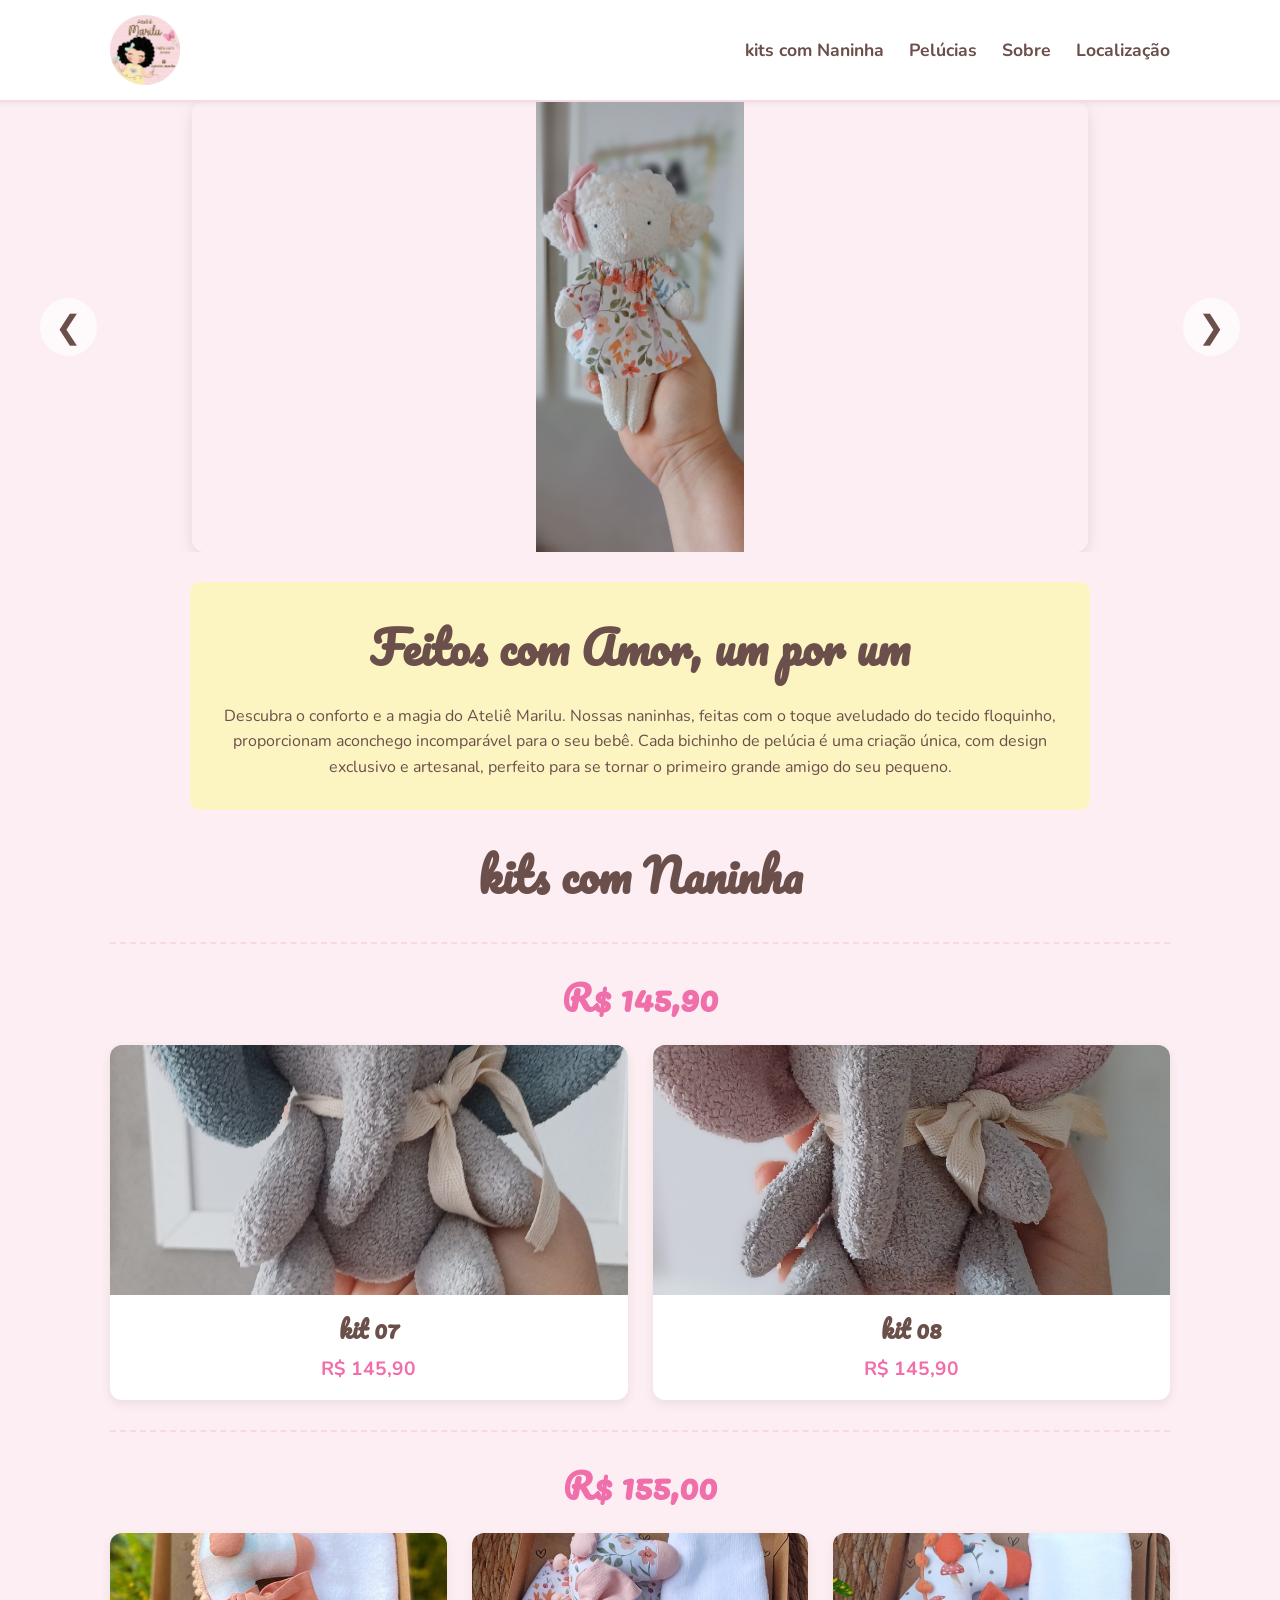
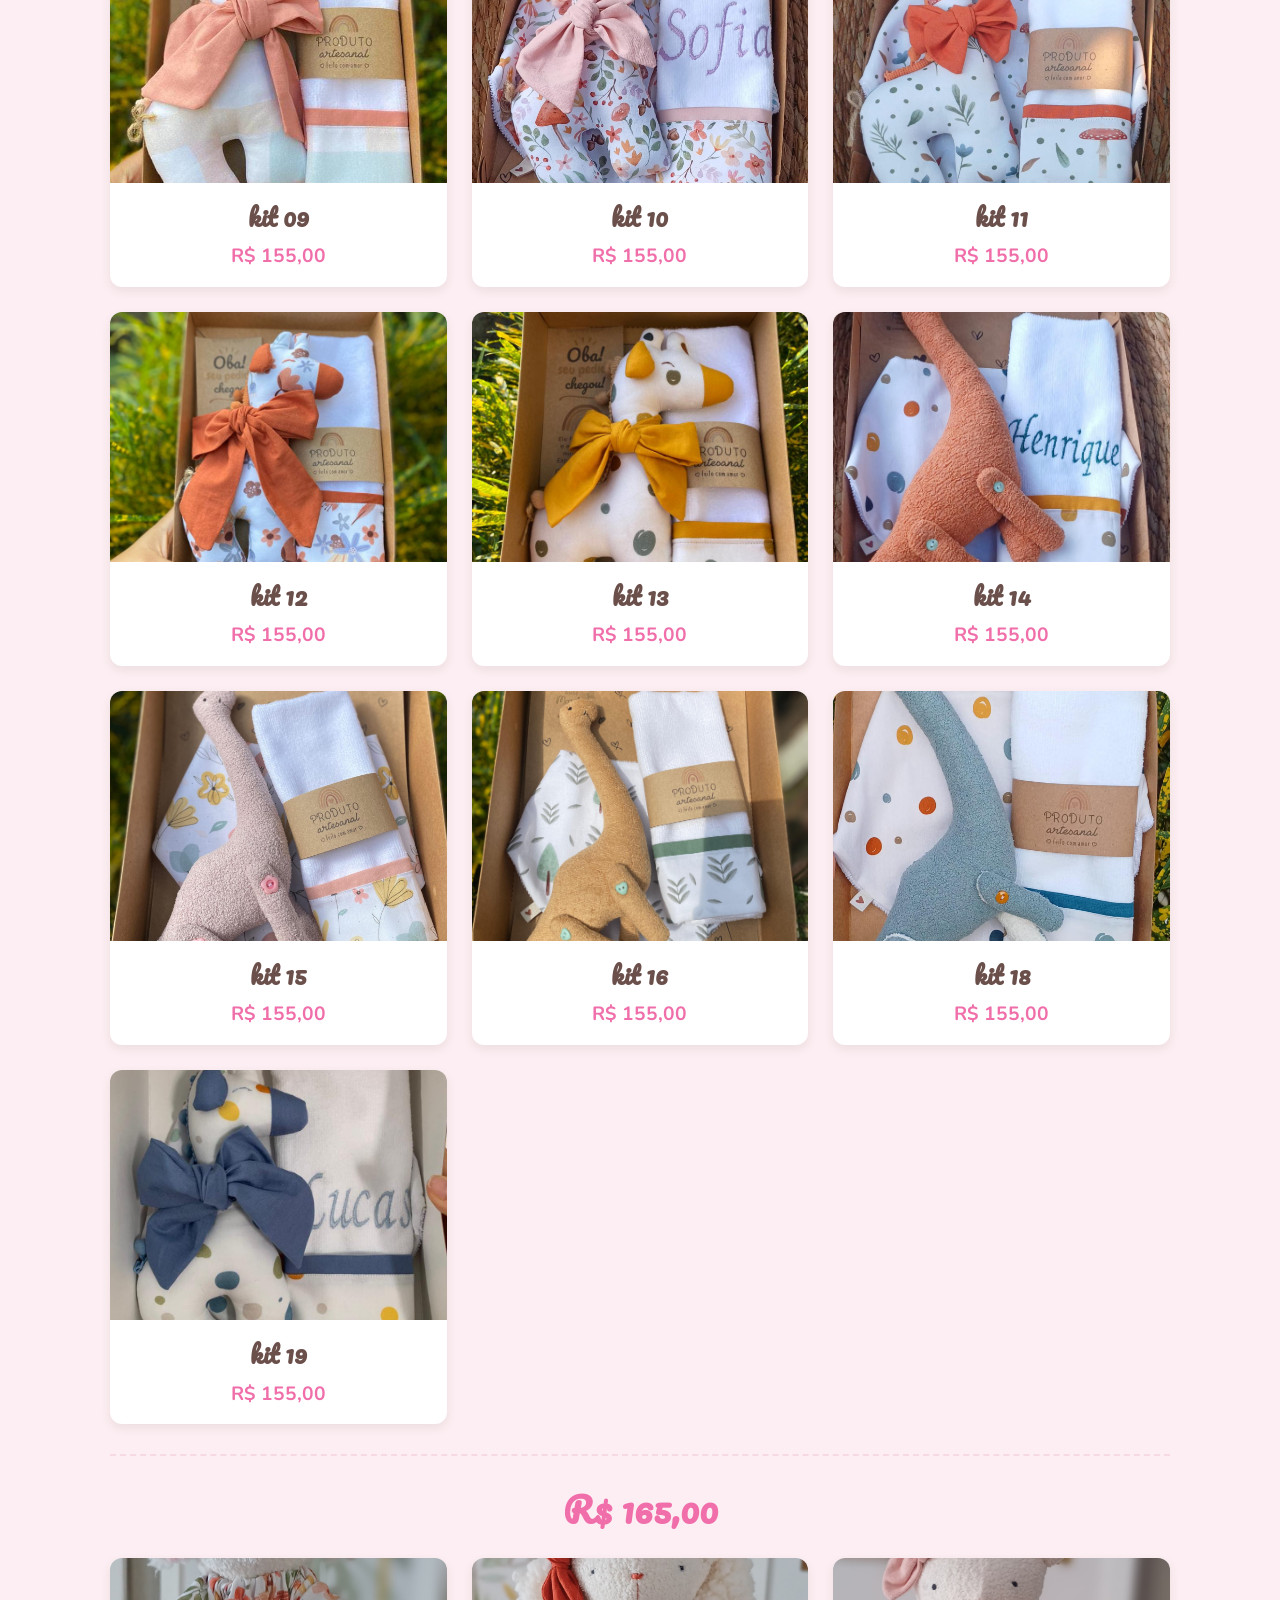
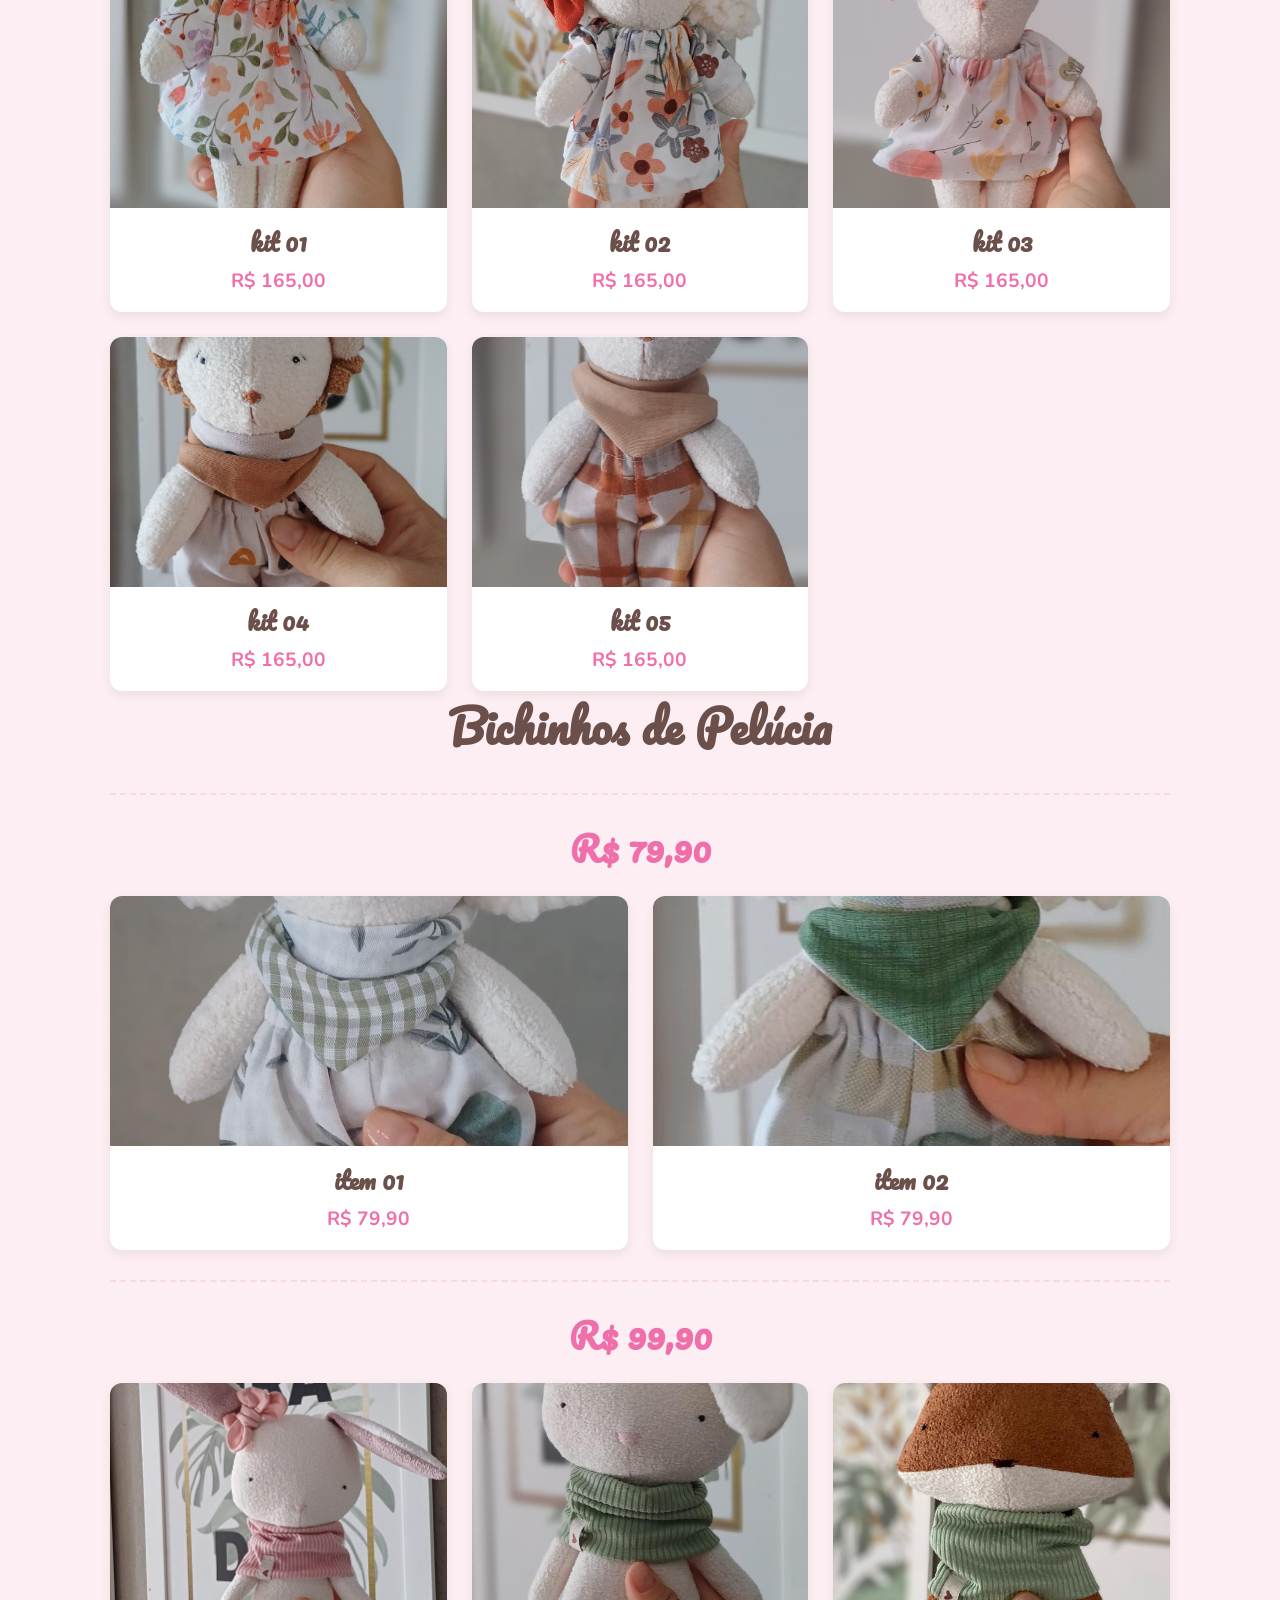
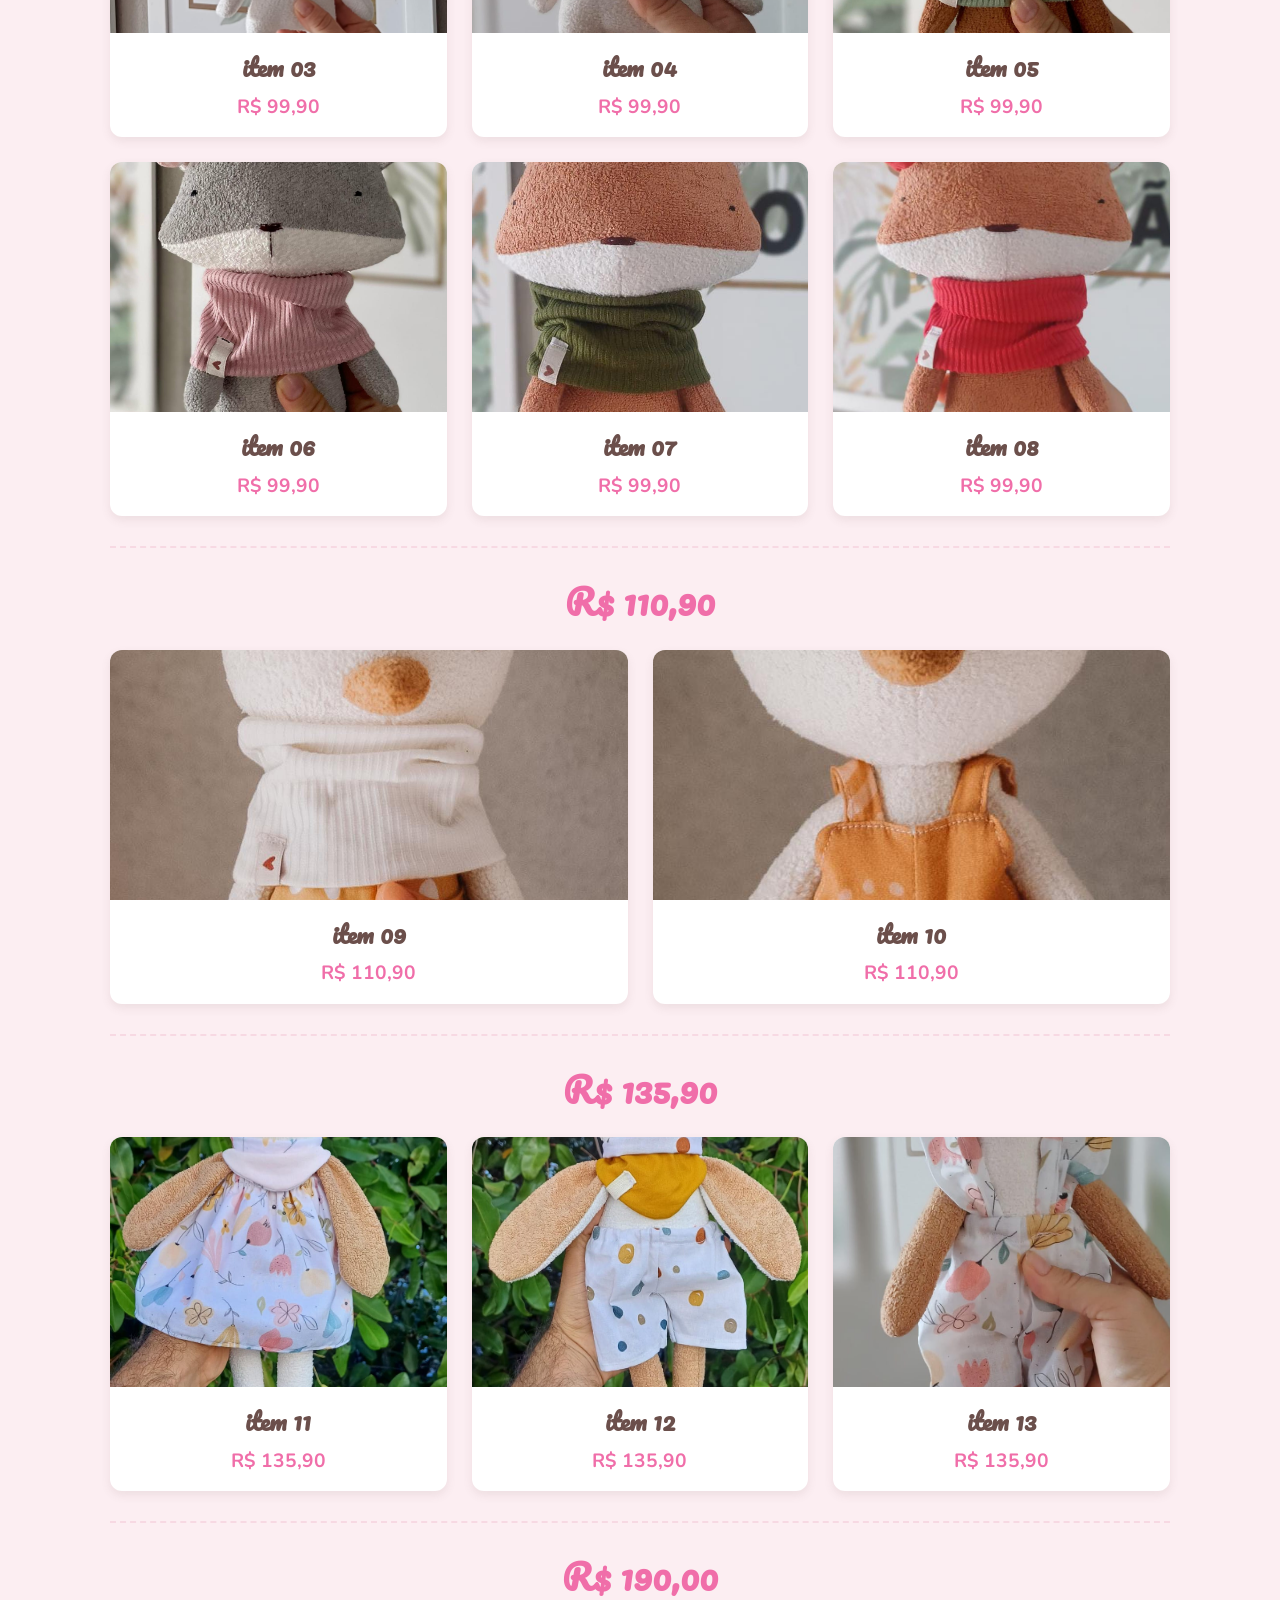
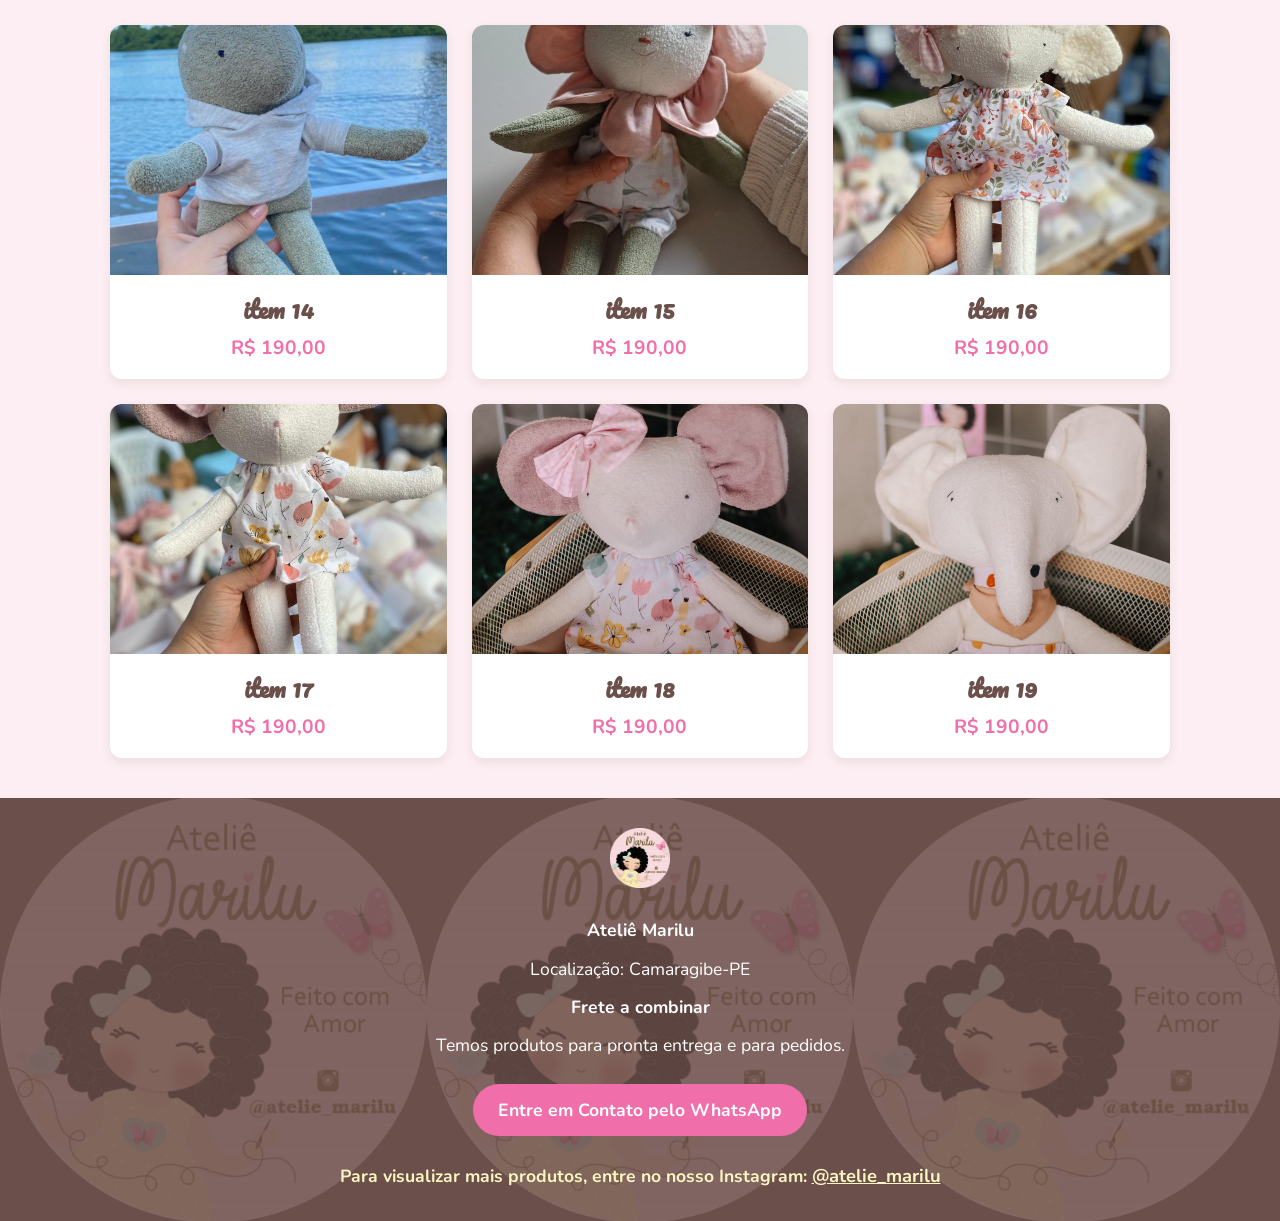
<file: index.html>
<!DOCTYPE html>
<html lang="pt-br">
<head>
    <meta charset="UTF-8">
    <meta name="viewport" content="width=device-width, initial-scale=1.0">
    <title>Ateliê Marilu - kits e Pelúcias para Bebês</title>
    <link rel="icon" type="image/png" href="images/favicon.png"> 
    <link rel="shortcut icon" type="image/x-icon" href="images/favicon.ico">
    
    <meta name="description" content="Descubra o conforto e a magia do Ateliê Marilu. Nossas naninhas, feitas com o toque aveludado do tecido floquinho, proporcionam aconchego incomparável para o seu bebê. Cada bichinho de pelúcia é uma criação única, com design exclusivo e artesanal. Feitos com amor em Camaragibe-PE.">
   
    <link rel="preconnect" href="https://fonts.googleapis.com">
    <link rel="preconnect" href="https://fonts.gstatic.com" crossorigin>
    <link href="https://fonts.googleapis.com/css2?family=Pacifico&family=Nunito:wght@400;700&display=swap" rel="stylesheet">
    
    <link rel="stylesheet" href="style.css">
</head>
<body>

    <header>
        <div class="container">
            <img src="images/logoCircular.png" alt="Logo Ateliê Marilu" class="logo">
            <nav>
                <ul>
                    <li><a href="#kits">kits com Naninha</a></li>
                    <li><a href="#items">Pelúcias</a></li>
                    <li><a href="sobre.html">Sobre</a></li>
                    <li><a href="#contato">Localização</a></li>
                </ul>
            </nav>
        </div>
    </header>

    <main>
        <section class="carousel">
            <button class="carousel-control prev">&#10094;</button>
            <button class="carousel-control next">&#10095;</button>

            <div class="carousel-slide">
                <img src="images/kit01-01.jpeg" alt="Kit Bebê com Naninha 1">
            </div>
            <div class="carousel-slide">
                <img src="images/item19.jpeg" alt="Bichinho de Pelúcia 1">
            </div>
            <div class="carousel-slide">
                <img src="images/kit07-01.jpeg" alt="Kit Bebê com Naninha 2">
            </div>
            <div class="carousel-slide">
                <img src="images/item03.jpeg" alt="Bichinho de Pelúcia 2">
            </div>
            <div class="carousel-slide">
                <img src="images/kit11.jpeg" alt="Kit Bebê com Naninha 3">
            </div>
            <div class="carousel-slide">
                <img src="images/item14.jpeg" alt="Bichinho de Pelúcia 3">
            </div>
            <div class="carousel-slide">
                <img src="images/kit05-01.jpeg" alt="Kit Bebê com Naninha 4">
            </div>
        </section>

        <section class="descricao container">
            <h2>Feitos com Amor, um por um</h2>
            <p>Descubra o conforto e a magia do Ateliê Marilu. Nossas naninhas, feitas com o toque aveludado do tecido floquinho, proporcionam aconchego incomparável para o seu bebê. Cada bichinho de pelúcia é uma criação única, com design exclusivo e artesanal, perfeito para se tornar o primeiro grande amigo do seu pequeno.</p>
        </section>

        <section id="kits" class="container">
            <h2>kits com Naninha</h2>

            <div class="price-group">
                <h3>R$ 145,90</h3>
                <div class="product-grid">
                    <div class="product-card" 
                         data-name="kit 07" 
                         data-price="145,90"
                         data-images='["images/kit07-01.jpeg", "images/kit07-02.jpeg", "images/kit07-03.jpeg"]'>
                        <img src="images/kit07-01.jpeg" alt="kit 07">
                        <h4>kit 07</h4>
                        <p>R$ 145,90</p>
                    </div>
                    <div class="product-card"
                         data-name="kit 08" 
                         data-price="145,90"
                         data-images='["images/kit08-01.jpeg", "images/kit08-02.jpeg", "images/kit08-03.jpeg"]'>
                        <img src="images/kit08-01.jpeg" alt="kit 08">
                        <h4>kit 08</h4>
                        <p>R$ 145,90</p>
                    </div>
                </div>
            </div>

            <div class="price-group">
                <h3>R$ 155,00</h3>
                <div class="product-grid">
                    <div class="product-card" data-name="kit 09" data-price="155,00" data-images='["images/kit09-01.jpeg"]'><img src="images/kit09-01.jpeg" alt="kit 09"><h4>kit 09</h4><p>R$ 155,00</p></div>
                    <div class="product-card" data-name="kit 10" data-price="155,00" data-images='["images/kit10.jpeg"]'><img src="images/kit10.jpeg" alt="kit 10"><h4>kit 10</h4><p>R$ 155,00</p></div>
                    <div class="product-card" data-name="kit 11" data-price="155,00" data-images='["images/kit11.jpeg", "images/kit11-02.jpeg"]'><img src="images/kit11.jpeg" alt="kit 11"><h4>kit 11</h4><p>R$ 155,00</p></div>
                    <div class="product-card" data-name="kit 12" data-price="155,00" data-images='["images/kit12.jpeg"]'><img src="images/kit12.jpeg" alt="kit 12"><h4>kit 12</h4><p>R$ 155,00</p></div>
                    <div class="product-card" data-name="kit 13" data-price="155,00" data-images='["images/kit13.jpeg"]'><img src="images/kit13.jpeg" alt="kit 13"><h4>kit 13</h4><p>R$ 155,00</p></div>
                    <div class="product-card" data-name="kit 14" data-price="155,00" data-images='["images/kit14.jpeg"]'><img src="images/kit14.jpeg" alt="kit 14"><h4>kit 14</h4><p>R$ 155,00</p></div>
                    <div class="product-card" data-name="kit 15" data-price="155,00" data-images='["images/kit15.jpeg"]'><img src="images/kit15.jpeg" alt="kit 15"><h4>kit 15</h4><p>R$ 155,00</p></div>
                    <div class="product-card" data-name="kit 16" data-price="155,00" data-images='["images/kit16.jpeg"]'><img src="images/kit16.jpeg" alt="kit 16"><h4>kit 16</h4><p>R$ 155,00</p></div>
                    <div class="product-card" data-name="kit 18" data-price="155,00" data-images='["images/kit18.jpeg"]'><img src="images/kit18.jpeg" alt="kit 18"><h4>kit 18</h4><p>R$ 155,00</p></div>
                    <div class="product-card" data-name="kit 19" data-price="155,00" data-images='["images/kit19.jpeg"]'><img src="images/kit19.jpeg" alt="kit 19"><h4>kit 19</h4><p>R$ 155,00</p></div>
                </div>
            </div>

            <div class="price-group">
                <h3>R$ 165,00</h3>
                <div class="product-grid">
                    <div class="product-card" data-name="kit 01" data-price="165,00" data-images='["images/kit01-01.jpeg", "images/kit01-02.jpeg", "images/kit01-03.jpeg"]'><img src="images/kit01-01.jpeg" alt="kit 01"><h4>kit 01</h4><p>R$ 165,00</p></div>
                    <div class="product-card" data-name="kit 02" data-price="165,00" data-images='["images/kit02-01.jpeg", "images/kit02-02.jpeg"]'><img src="images/kit02-01.jpeg" alt="kit 02"><h4>kit 02</h4><p>R$ 165,00</p></div>
                    <div class="product-card" data-name="kit 03" data-price="165,00" data-images='["images/kit03-01.jpeg", "images/kit03-02.jpeg"]'><img src="images/kit03-01.jpeg" alt="kit 03"><h4>kit 03</h4><p>R$ 165,00</p></div>
                    <div class="product-card" data-name="kit 04" data-price="165,00" data-images='["images/kit04-01.jpeg", "images/kit04-02.jpeg"]'><img src="images/kit04-01.jpeg" alt="kit 04"><h4>kit 04</h4><p>R$ 165,00</p></div>
                    <div class="product-card" data-name="kit 05" data-price="165,00" data-images='["images/kit05-01.jpeg", "images/kit05-02.jpeg"]'><img src="images/kit05-01.jpeg" alt="kit 05"><h4>kit 05</h4><p>R$ 165,00</p></div>
                </div>
            </div>
        </section>

        <section id="items" class="container">
            <h2>Bichinhos de Pelúcia</h2>

            <div class="price-group">
                <h3>R$ 79,90</h3>
                <div class="product-grid">
                    <div class="product-card" data-name="item 01" data-price="79,90" data-images='["images/item01.jpeg"]'><img src="images/item01.jpeg" alt="item 01"><h4>item 01</h4><p>R$ 79,90</p></div>
                    <div class="product-card" data-name="item 02" data-price="79,90" data-images='["images/item02.jpeg"]'><img src="images/item02.jpeg" alt="item 02"><h4>item 02</h4><p>R$ 79,90</p></div>
                </div>
            </div>
            
            <div class="price-group">
                <h3>R$ 99,90</h3>
                <div class="product-grid">
                    <div class="product-card" data-name="item 03" data-price="99,90" data-images='["images/item03.jpeg"]'><img src="images/item03.jpeg" alt="item 03"><h4>item 03</h4><p>R$ 99,90</p></div>
                    <div class="product-card" data-name="item 04" data-price="99,90" data-images='["images/item04.jpeg"]'><img src="images/item04.jpeg" alt="item 04"><h4>item 04</h4><p>R$ 99,90</p></div>
                    <div class="product-card" data-name="item 05" data-price="99,90" data-images='["images/item05.jpeg"]'><img src="images/item05.jpeg" alt="item 05"><h4>item 05</h4><p>R$ 99,90</p></div>
                    <div class="product-card" data-name="item 06" data-price="99,90" data-images='["images/item06.jpeg"]'><img src="images/item06.jpeg" alt="item 06"><h4>item 06</h4><p>R$ 99,90</p></div>
                    <div class="product-card" data-name="item 07" data-price="99,90" data-images='["images/item07.jpeg"]'><img src="images/item07.jpeg" alt="item 07"><h4>item 07</h4><p>R$ 99,90</p></div>
                    <div class="product-card" data-name="item 08" data-price="99,90" data-images='["images/item08.jpeg"]'><img src="images/item08.jpeg" alt="item 08"><h4>item 08</h4><p>R$ 99,90</p></div>
                </div>
            </div>

            <div class="price-group">
                <h3>R$ 110,90</h3>
                <div class="product-grid">
                    <div class="product-card" data-name="item 09" data-price="110,90" data-images='["images/item09.jpeg"]'><img src="images/item09.jpeg" alt="item 09"><h4>item 09</h4><p>R$ 110,90</p></div>
                    <div class="product-card" data-name="item 10" data-price="110,90" data-images='["images/item10.jpeg"]'><img src="images/item10.jpeg" alt="item 10"><h4>item 10</h4><p>R$ 110,90</p></div>
                </div>
            </div>

            <div class="price-group">
                <h3>R$ 135,90</h3>
                <div class="product-grid">
                    <div class="product-card" data-name="item 11" data-price="135,90" data-images='["images/item11.jpeg"]'><img src="images/item11.jpeg" alt="item 11"><h4>item 11</h4><p>R$ 135,90</p></div>
                    <div class="product-card" data-name="item 12" data-price="135,90" data-images='["images/item12.jpeg"]'><img src="images/item12.jpeg" alt="item 12"><h4>item 12</h4><p>R$ 135,90</p></div>
                    <div class="product-card" data-name="item 13" data-price="135,90" data-images='["images/item13.jpeg"]'><img src="images/item13.jpeg" alt="item 13"><h4>item 13</h4><p>R$ 135,90</p></div>
                </div>
            </div>
            
            <div class="price-group">
                <h3>R$ 190,00</h3>
                <div class="product-grid">
                    <div class="product-card" data-name="item 14" data-price="190,00" data-images='["images/item14.jpeg"]'><img src="images/item14.jpeg" alt="item 14"><h4>item 14</h4><p>R$ 190,00</p></div>
                    <div class="product-card" data-name="item 15" data-price="190,00" data-images='["images/item15.jpeg"]'><img src="images/item15.jpeg" alt="item 15"><h4>item 15</h4><p>R$ 190,00</p></div>
                    <div class="product-card" data-name="item 16" data-price="190,00" data-images='["images/item16.jpeg"]'><img src="images/item16.jpeg" alt="item 16"><h4>item 16</h4><p>R$ 190,00</p></div>
                    <div class="product-card" data-name="item 17" data-price="190,00" data-images='["images/item17.jpeg"]'><img src="images/item17.jpeg" alt="item 17"><h4>item 17</h4><p>R$ 190,00</p></div>
                    <div class="product-card" data-name="item 18" data-price="190,00" data-images='["images/item18.jpeg"]'><img src="images/item18.jpeg" alt="item 18"><h4>item 18</h4><p>R$ 190,00</p></div>
                    <div class="product-card" data-name="item 19" data-price="190,00" data-images='["images/item19.jpeg"]'><img src="images/item19.jpeg" alt="item 19"><h4>item 19</h4><p>R$ 190,00</p></div>
                </div>
            </div>
        </section>
    </main>

    <footer id="contato">
        <div class="container">
            <img src="images/logoCircular.png" alt="Logo Ateliê Marilu" class="footer-logo">
            <div class="footer-info">
                <p><strong>Ateliê Marilu</strong></p>
                <p>Localização: Camaragibe-PE</p>
                <p><strong>Frete a combinar</strong></p>
                <p>Temos produtos para pronta entrega e para pedidos.</p>
                
                <a href="https://abrir.link/qpw08" class="whatsapp-button" target="_blank">
                    Entre em Contato pelo WhatsApp
                </a>
    
                <a href="https://www.instagram.com/atelie_marilu" class="instagram-link" target="_blank">
                    Para visualizar mais produtos, entre no nosso Instagram: <strong>@atelie_marilu</strong>
                </a>
            </div>
        </div>
    </footer>

    <div id="product-modal" class="modal-overlay" style="display: none;">
        <div class="modal-content">
            <span class="modal-close-button">&times;</span>
            
            <div class="modal-slider">
                <div id="modal-image-container">
                    </div>
                <button class="modal-control prev">&#10094;</button>
                <button class="modal-control next">&#10095;</button>
            </div>

            <div class="modal-info">
                <h3 id="modal-product-name">Nome do Produto</h3>
                <p id="modal-product-price">R$ 0,00</p>
            </div>
        </div>
    </div>

    <script src="script.js"></script>
</body>
</html>
</file>
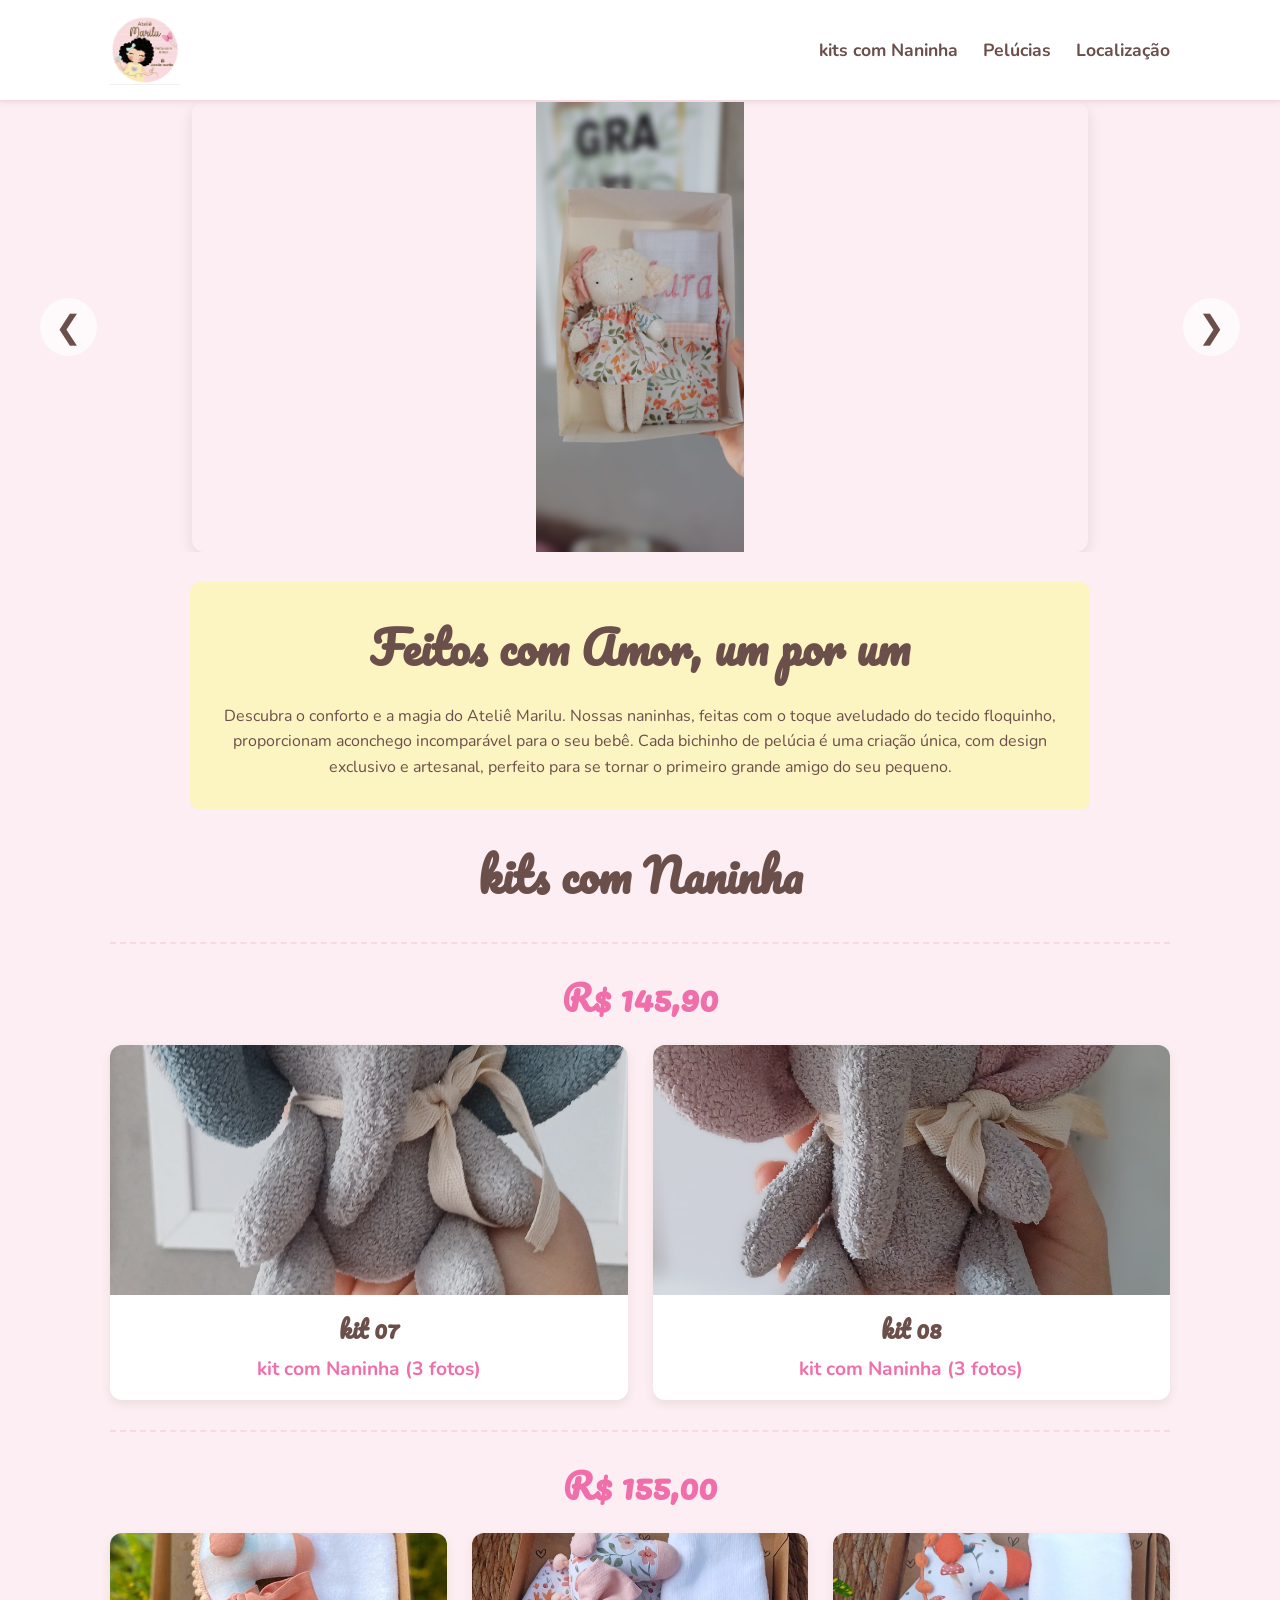
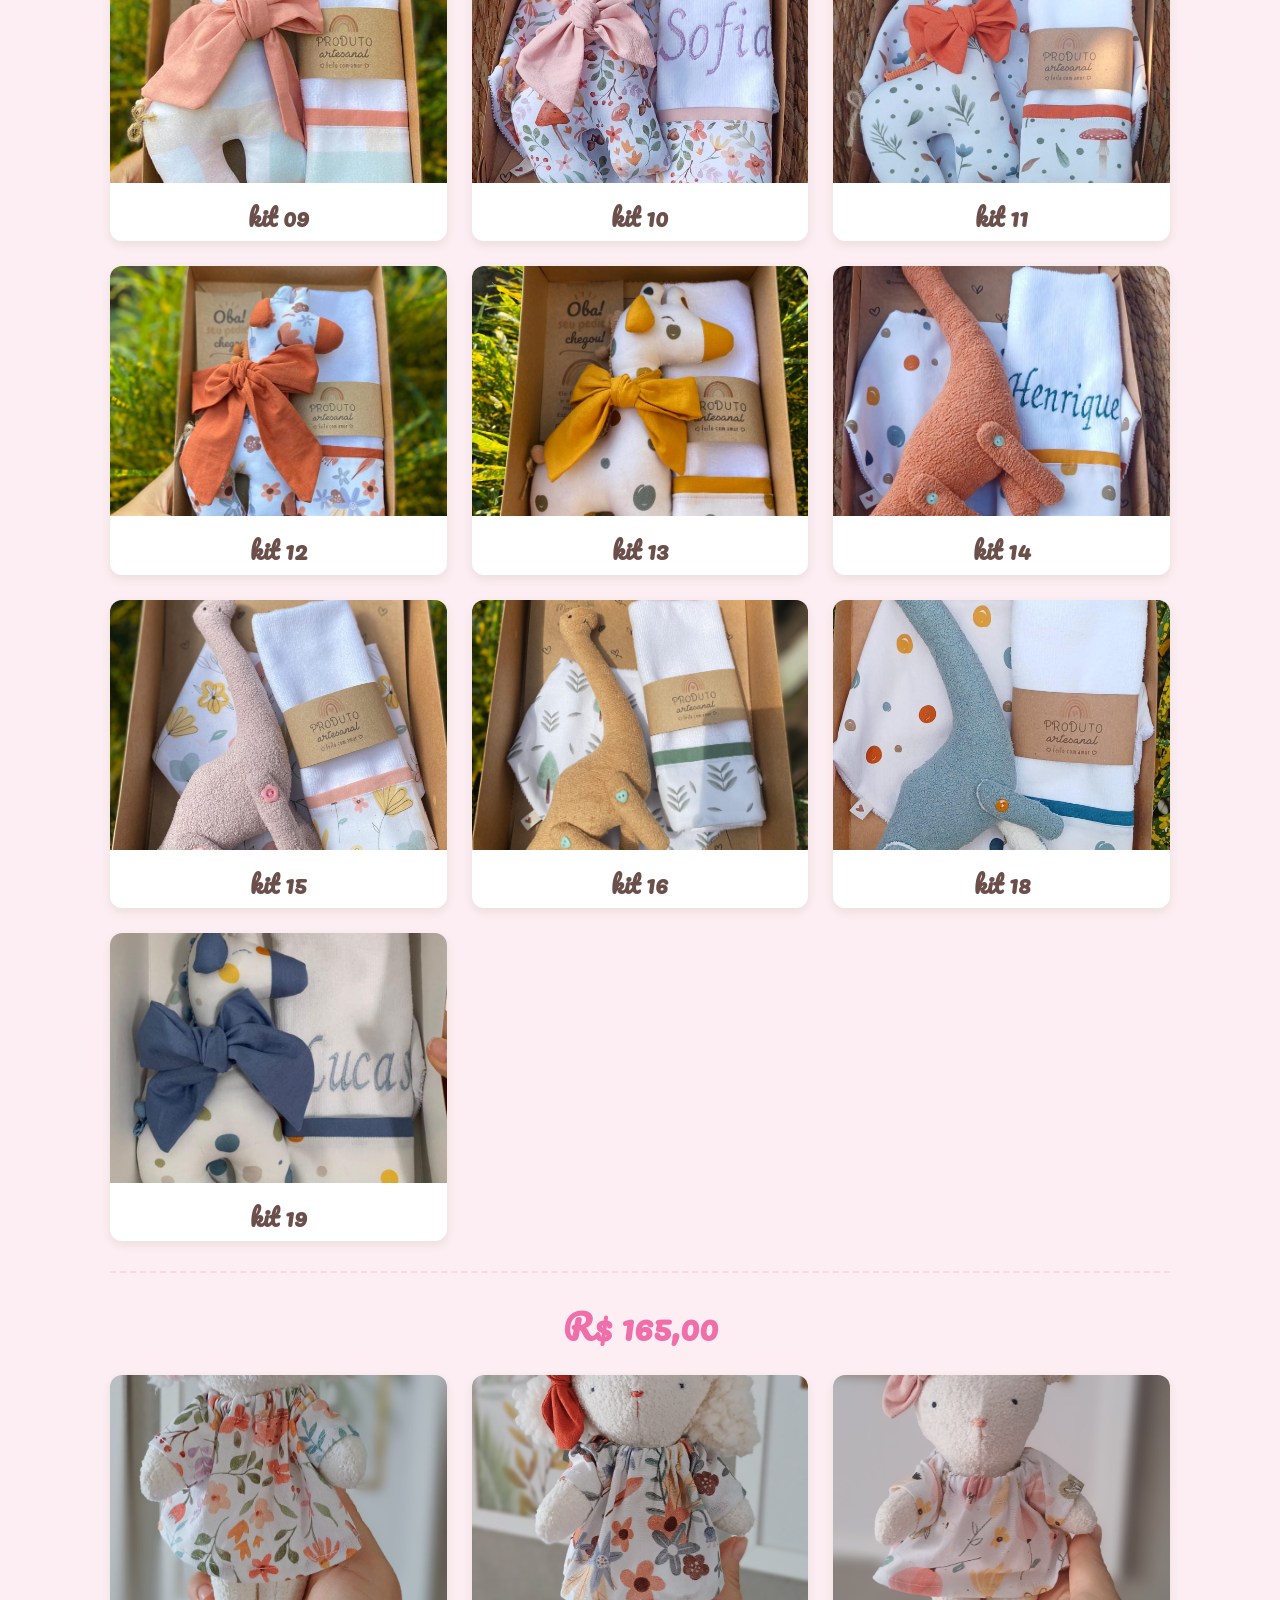
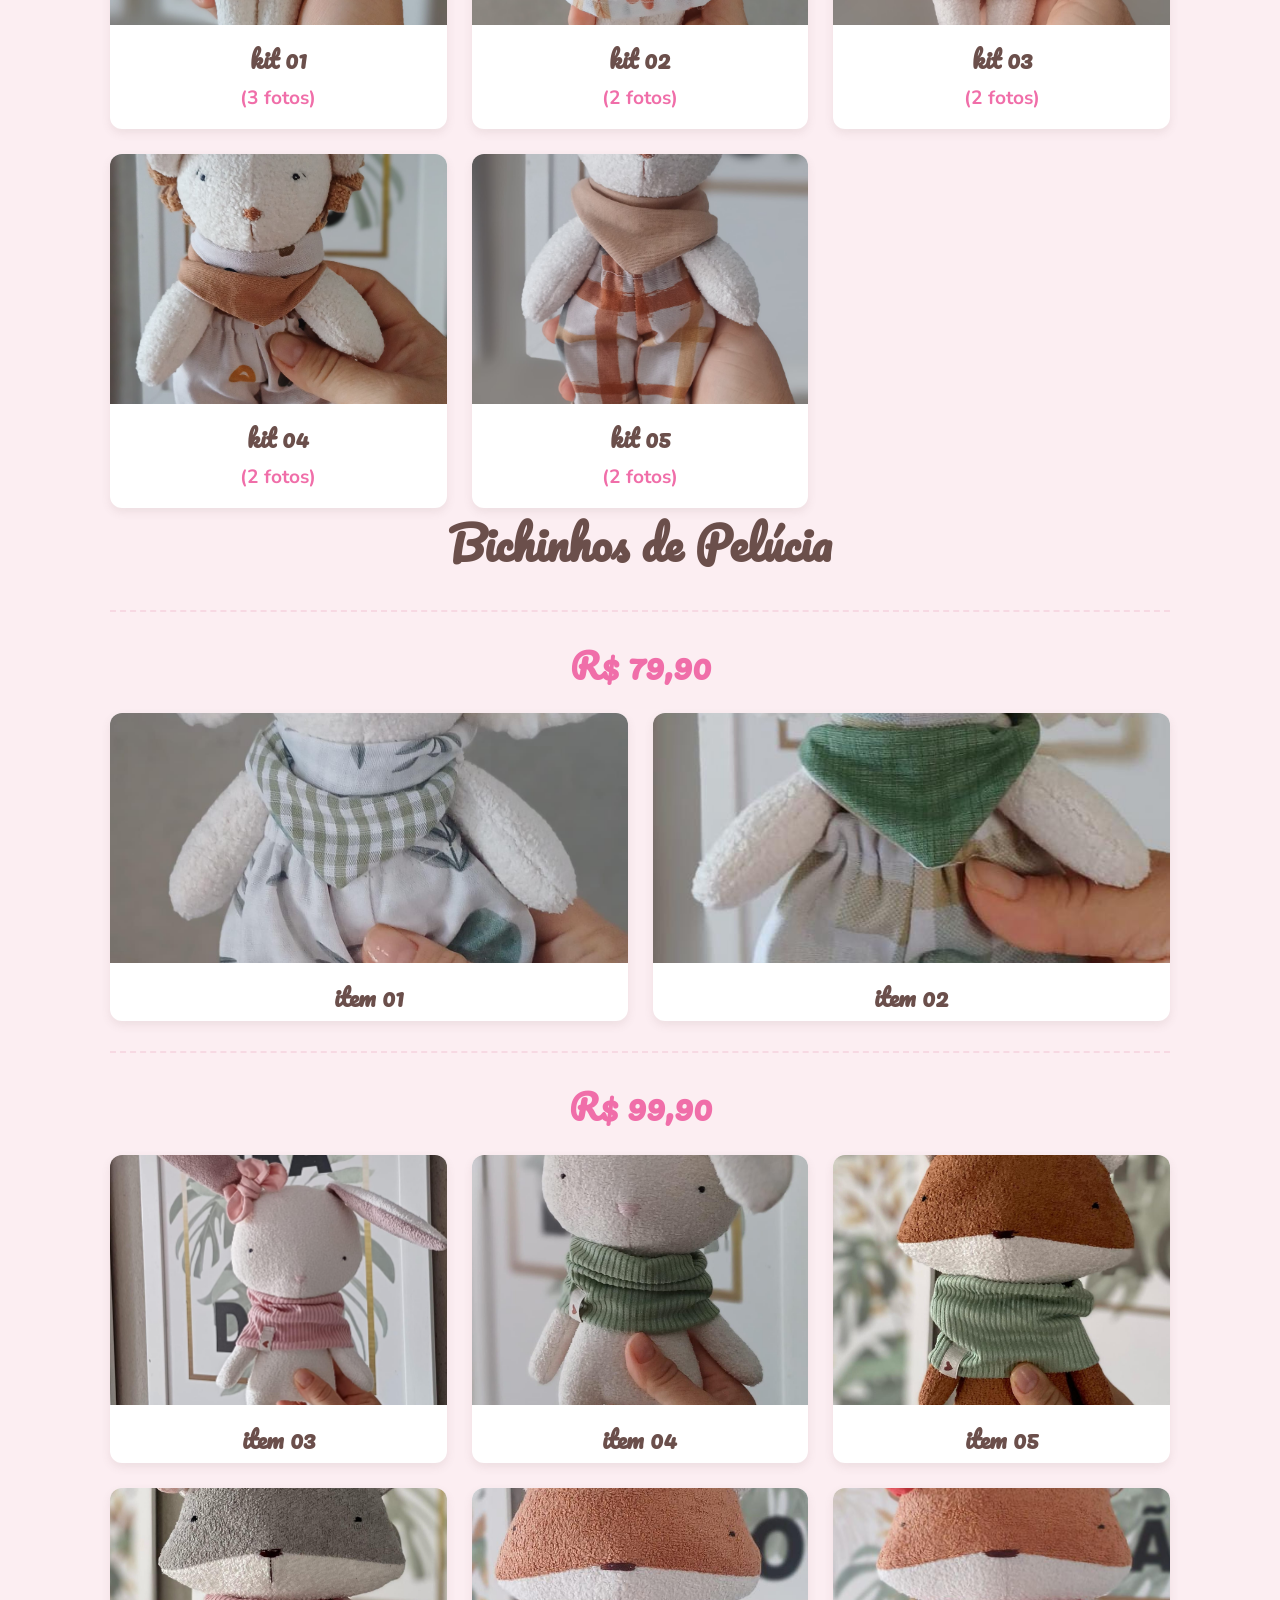
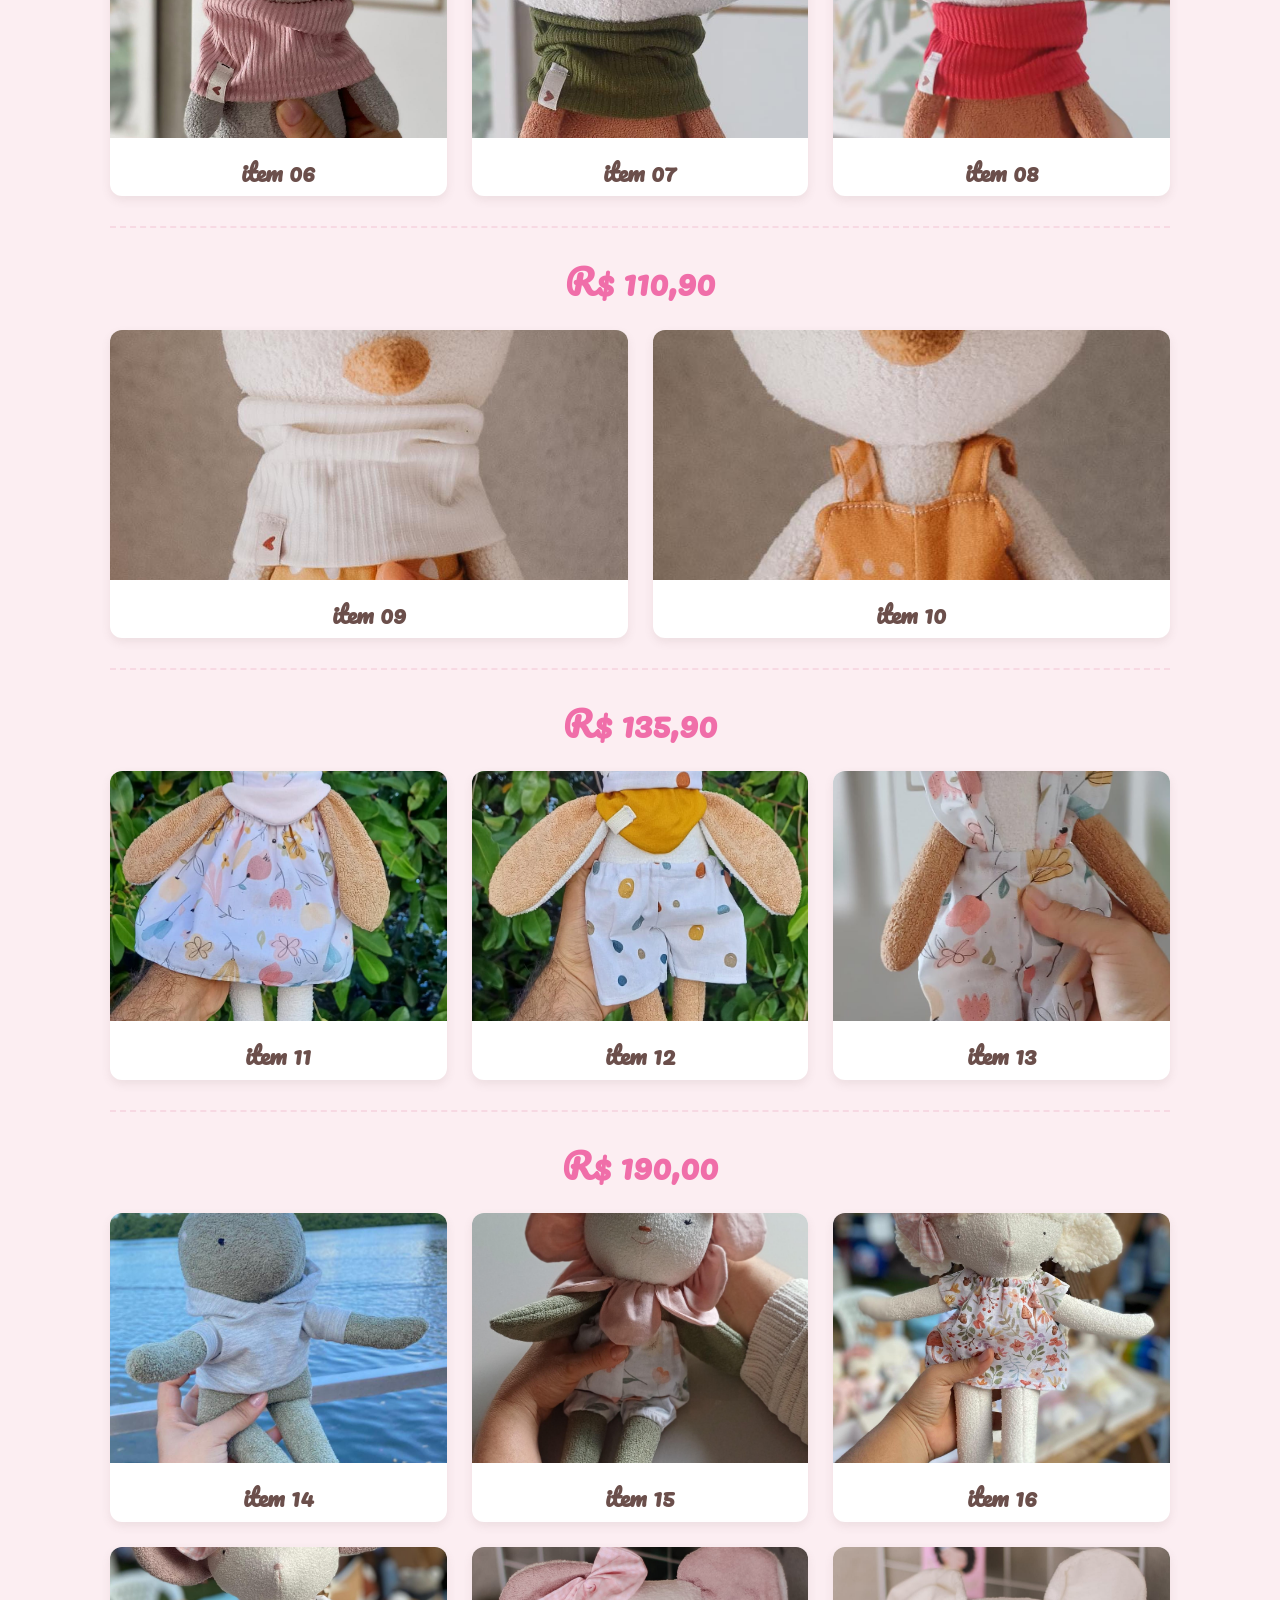
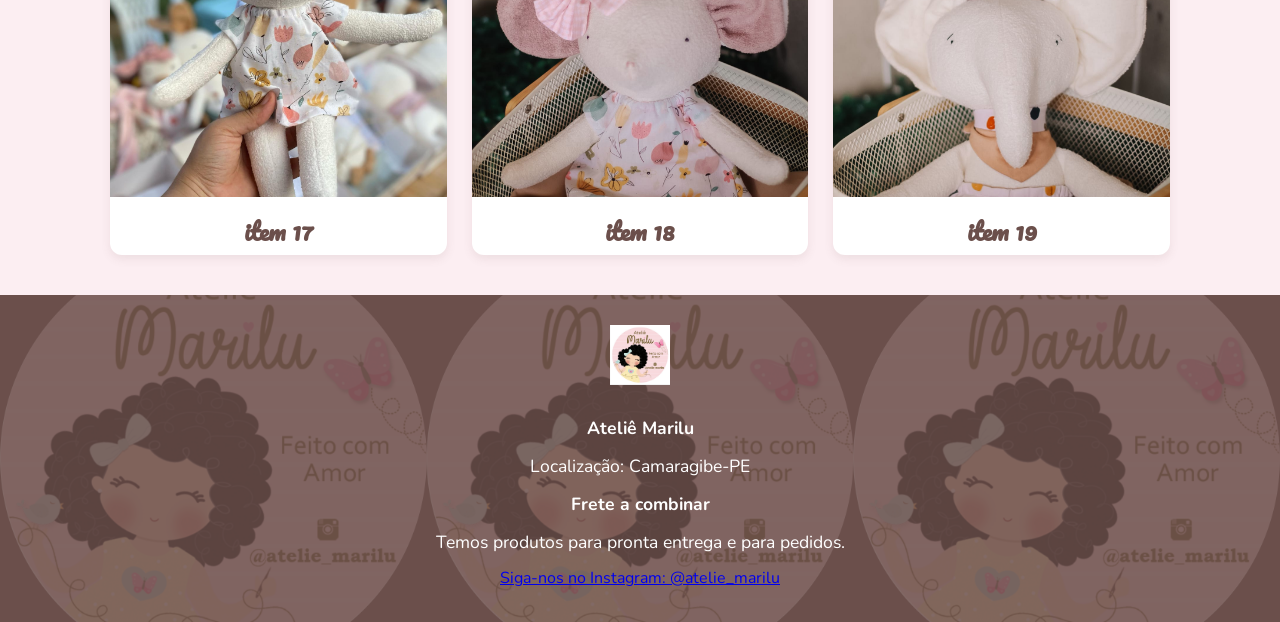
<file: index1.html>
<!DOCTYPE html>
<html lang="pt-br">
<head>
    <meta charset="UTF-8">
    <meta name="viewport" content="width=device-width, initial-scale=1.0">
    <title>Ateliê Marilu - kits e Pelúcias para Bebês</title>
    
    <meta name="description" content="Descubra o conforto e a magia do Ateliê Marilu. Nossas naninhas, feitas com o toque aveludado do tecido floquinho, proporcionam aconchego incomparável para o seu bebê. Cada bichinho de pelúcia é uma criação única, com design exclusivo e artesanal. Feitos com amor em Camaragibe-PE.">
    
    <link rel="preconnect" href="https://fonts.googleapis.com">
    <link rel="preconnect" href="https://fonts.gstatic.com" crossorigin>
    <link href="https://fonts.googleapis.com/css2?family=Pacifico&family=Nunito:wght@400;700&display=swap" rel="stylesheet">
    
    <link rel="stylesheet" href="style.css">
</head>
<body>

    <header>
        <div class="container">
            <img src="images/logo.png" alt="Logo Ateliê Marilu" class="logo">
            <nav>
                <ul>
                    <li><a href="#kits">kits com Naninha</a></li>
                    <li><a href="#items">Pelúcias</a></li>
                    <li><a href="#contato">Localização</a></li>
                </ul>
            </nav>
        </div>
    </header>

    <main>
        <section class="carousel">
            <div class="carousel-slide active">
                <img src="images/kit01-03.jpeg" alt="kit Bebê com Naninha">
            </div>
            <div class="carousel-slide">
                <img src="images/item19.jpeg" alt="Bichinho de Pelúcia Artesanal">
            </div>
            <div class="carousel-slide">
                <img src="images/item03.jpeg" alt="Pelúcia Decorativa Bebê">
            </div>
            <button class="carousel-control prev">&#10094;</button>
            <button class="carousel-control next">&#10095;</button>
        </section>

        <section class="descricao container">
            <h2>Feitos com Amor, um por um</h2>
            <p>Descubra o conforto e a magia do Ateliê Marilu. Nossas naninhas, feitas com o toque aveludado do tecido floquinho, proporcionam aconchego incomparável para o seu bebê. Cada bichinho de pelúcia é uma criação única, com design exclusivo e artesanal, perfeito para se tornar o primeiro grande amigo do seu pequeno.</p>
        </section>

        <section id="kits" class="container">
            <h2>kits com Naninha</h2>

            <div class="price-group">
                <h3>R$ 145,90</h3>
                <div class="product-grid">
                    <div class="product-card">
                        <img src="images/kit07-01.jpeg" alt="kit 07">
                        <h4>kit 07</h4>
                        <p>kit com Naninha (3 fotos)</p>
                    </div>
                    <div class="product-card">
                        <img src="images/kit08-01.jpeg" alt="kit 08">
                        <h4>kit 08</h4>
                        <p>kit com Naninha (3 fotos)</p>
                    </div>
                </div>
            </div>

            <div class="price-group">
                <h3>R$ 155,00</h3>
                <div class="product-grid">
                    <div class="product-card"><img src="images/kit09-01.jpeg" alt="kit 09"><h4>kit 09</h4></div>
                    <div class="product-card"><img src="images/kit10.jpeg" alt="kit 10"><h4>kit 10</h4></div>
                    <div class="product-card"><img src="images/kit11.jpeg" alt="kit 11"><h4>kit 11</h4></div>
                    <div class="product-card"><img src="images/kit12.jpeg" alt="kit 12"><h4>kit 12</h4></div>
                    <div class="product-card"><img src="images/kit13.jpeg" alt="kit 13"><h4>kit 13</h4></div>
                    <div class="product-card"><img src="images/kit14.jpeg" alt="kit 14"><h4>kit 14</h4></div>
                    <div class="product-card"><img src="images/kit15.jpeg" alt="kit 15"><h4>kit 15</h4></div>
                    <div class="product-card"><img src="images/kit16.jpeg" alt="kit 16"><h4>kit 16</h4></div>
                    <div class="product-card"><img src="images/kit18.jpeg" alt="kit 18"><h4>kit 18</h4></div>
                    <div class="product-card"><img src="images/kit19.jpeg" alt="kit 19"><h4>kit 19</h4></div>
                </div>
            </div>

            <div class="price-group">
                <h3>R$ 165,00</h3>
                <div class="product-grid">
                    <div class="product-card"><img src="images/kit01-01.jpeg" alt="kit 01"><h4>kit 01</h4><p>(3 fotos)</p></div>
                    <div class="product-card"><img src="images/kit02-01.jpeg" alt="kit 02"><h4>kit 02</h4><p>(2 fotos)</p></div>
                    <div class="product-card"><img src="images/kit03-01.jpeg" alt="kit 03"><h4>kit 03</h4><p>(2 fotos)</p></div>
                    <div class="product-card"><img src="images/kit04-01.jpeg" alt="kit 04"><h4>kit 04</h4><p>(2 fotos)</p></div>
                    <div class="product-card"><img src="images/kit05-01.jpeg" alt="kit 05"><h4>kit 05</h4><p>(2 fotos)</p></div>
                </div>
            </div>
        </section>

        <section id="items" class="container">
            <h2>Bichinhos de Pelúcia</h2>

            <div class="price-group">
                <h3>R$ 79,90</h3>
                <div class="product-grid">
                    <div class="product-card"><img src="images/item01.jpeg" alt="item 01"><h4>item 01</h4></div>
                    <div class="product-card"><img src="images/item02.jpeg" alt="item 02"><h4>item 02</h4></div>
                </div>
            </div>
            
            <div class="price-group">
                <h3>R$ 99,90</h3>
                <div class="product-grid">
                    <div class="product-card"><img src="images/item03.jpeg" alt="item 03"><h4>item 03</h4></div>
                    <div class="product-card"><img src="images/item04.jpeg" alt="item 04"><h4>item 04</h4></div>
                    <div class="product-card"><img src="images/item05.jpeg" alt="item 05"><h4>item 05</h4></div>
                    <div class="product-card"><img src="images/item06.jpeg" alt="item 06"><h4>item 06</h4></div>
                    <div class="product-card"><img src="images/item07.jpeg" alt="item 07"><h4>item 07</h4></div>
                    <div class="product-card"><img src="images/item08.jpeg" alt="item 08"><h4>item 08</h4></div>
                </div>
            </div>

            <div class="price-group">
                <h3>R$ 110,90</h3>
                <div class="product-grid">
                    <div class="product-card"><img src="images/item09.jpeg" alt="item 09"><h4>item 09</h4></div>
                    <div class="product-card"><img src="images/item10.jpeg" alt="item 10"><h4>item 10</h4></div>
                </div>
            </div>

            <div class="price-group">
                <h3>R$ 135,90</h3>
                <div class="product-grid">
                    <div class="product-card"><img src="images/item11.jpeg" alt="item 11"><h4>item 11</h4></div>
                    <div class="product-card"><img src="images/item12.jpeg" alt="item 12"><h4>item 12</h4></div>
                    <div class="product-card"><img src="images/item13.jpeg" alt="item 13"><h4>item 13</h4></div>
                </div>
            </div>
            
            <div class="price-group">
                <h3>R$ 190,00</h3>
                <div class="product-grid">
                    <div class="product-card"><img src="images/item14.jpeg" alt="item 14"><h4>item 14</h4></div>
                    <div class="product-card"><img src="images/item15.jpeg" alt="item 15"><h4>item 15</h4></div>
                    <div class="product-card"><img src="images/item16.jpeg" alt="item 16"><h4>item 16</h4></div>
                    <div class="product-card"><img src="images/item17.jpeg" alt="item 17"><h4>item 17</h4></div>
                    <div class="product-card"><img src="images/item18.jpeg" alt="item 18"><h4>item 18</h4></div>
                    <div class="product-card"><img src="images/item19.jpeg" alt="item 19"><h4>item 19</h4></div>
                </div>
            </div>

        </section>
    </main>

    <footer id="contato">
        <div class="container">
            <img src="images/logo.png" alt="Logo Ateliê Marilu" class="footer-logo">
            <div class="footer-info">
                <p><strong>Ateliê Marilu</strong></p>
                <p>Localização: Camaragibe-PE</p>
                <p><strong>Frete a combinar</strong></p>
                <p>Temos produtos para pronta entrega e para pedidos.</p>
                <a href="https://www.instagram.com/atelie_marilu" target="_blank">Siga-nos no Instagram: @atelie_marilu</a>
            </div>
        </div>
    </footer>

    <script src="script.js"></script>
</body>
</html>
</file>
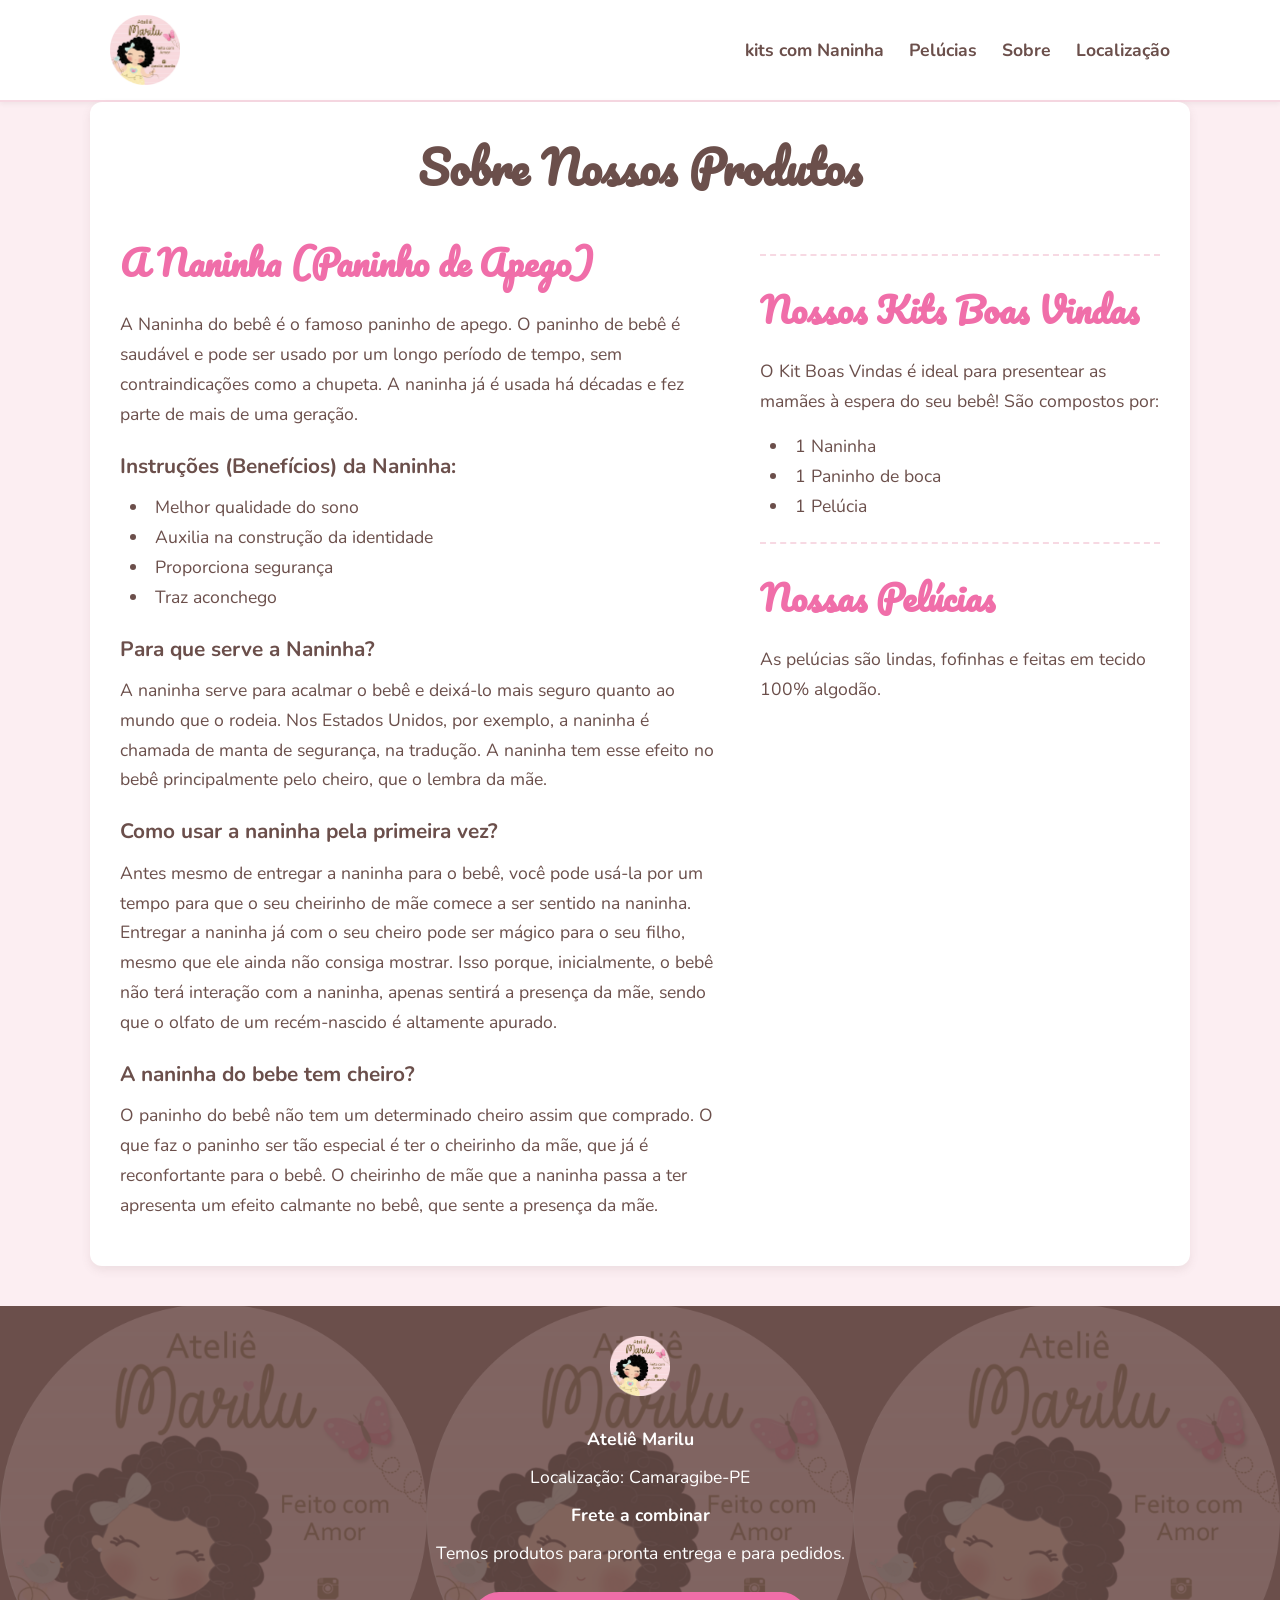
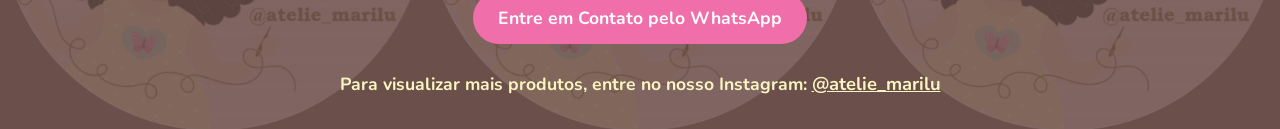
<file: sobre.html>
<!DOCTYPE html>
<html lang="pt-br">
<head>
    <meta charset="UTF-8">
    <meta name="viewport" content="width=device-width, initial-scale=1.0">
    <title>Sobre Nossos Produtos - Ateliê Marilu</title>
    
    <meta name="description" content="Saiba mais sobre nossas naninhas, kits e pelúcias artesanais.">
    
    <link rel="preconnect" href="https://fonts.googleapis.com">
    <link rel="preconnect" href="https://fonts.gstatic.com" crossorigin>
    <link href="https://fonts.googleapis.com/css2?family=Pacifico&family=Nunito:wght@400;700&display=swap" rel="stylesheet">
    
    <link rel="shortcut icon" href="favicon.ico" type="image/x-icon">
    <link rel="icon" href="favicon.png" type="image/png">

    <link rel="stylesheet" href="style.css">
</head>
<body>

    <header>
        <div class="container">
            <img src="images/logoCircular.png" alt="Logo Ateliê Marilu" class="logo">
            <nav>
                <ul>
                    <li><a href="index.html#kits">kits com Naninha</a></li>
                    <li><a href="index.html#items">Pelúcias</a></li>
                    <li><a href="sobre.html">Sobre</a></li> 
                    <li><a href="index.html#contato">Localização</a></li>
                </ul>
            </nav>
        </div>
    </header>

    <main>
        <section id="sobre" class="container">
            <h2>Sobre Nossos Produtos</h2>
            
            <div class="sobre-content">
                <div class="sobre-coluna">
                    <h3>A Naninha (Paninho de Apego)</h3>
                    <p>A Naninha do bebê é o famoso paninho de apego. O paninho de bebê é saudável e pode ser usado por um longo período de tempo, sem contraindicações como a chupeta. A naninha já é usada há décadas e fez parte de mais de uma geração.</p>
                    
                    <h4>Instruções (Benefícios) da Naninha:</h4>
                    <ul>
                        <li>Melhor qualidade do sono</li>
                        <li>Auxilia na construção da identidade</li>
                        <li>Proporciona segurança</li>
                        <li>Traz aconchego</li>
                    </ul>

                    <h4>Para que serve a Naninha?</h4>
                    <p>A naninha serve para acalmar o bebê e deixá-lo mais seguro quanto ao mundo que o rodeia. Nos Estados Unidos, por exemplo, a naninha é chamada de manta de segurança, na tradução. A naninha tem esse efeito no bebê principalmente pelo cheiro, que o lembra da mãe.</p>

                    <h4>Como usar a naninha pela primeira vez?</h4>
                    <p>Antes mesmo de entregar a naninha para o bebê, você pode usá-la por um tempo para que o seu cheirinho de mãe comece a ser sentido na naninha. Entregar a naninha já com o seu cheiro pode ser mágico para o seu filho, mesmo que ele ainda não consiga mostrar. Isso porque, inicialmente, o bebê não terá interação com a naninha, apenas sentirá a presença da mãe, sendo que o olfato de um recém-nascido é altamente apurado.</p>

                    <h4>A naninha do bebe tem cheiro?</h4>
                    <p>O paninho do bebê não tem um determinado cheiro assim que comprado. O que faz o paninho ser tão especial é ter o cheirinho da mãe, que já é reconfortante para o bebê. O cheirinho de mãe que a naninha passa a ter apresenta um efeito calmante no bebê, que sente a presença da mãe.</p>
                </div>
                
                <div class="sobre-coluna">
                    <h3>Nossos Kits Boas Vindas</h3>
                    <p>O Kit Boas Vindas é ideal para presentear as mamães à espera do seu bebê! São compostos por:</p>
                    <ul>
                        <li>1 Naninha</li>
                        <li>1 Paninho de boca</li>
                        <li>1 Pelúcia</li>
                    </ul>

                    <h3>Nossas Pelúcias</h3>
                    <p>As pelúcias são lindas, fofinhas e feitas em tecido 100% algodão.</p>
                </div>
            </div>
        </section>
        </main>

    <footer id="contato">
        <div class="container">
            <img src="images/logoCircular.png" alt="Logo Ateliê Marilu" class="footer-logo">
            <div class="footer-info">
                <p><strong>Ateliê Marilu</strong></p>
                <p>Localização: Camaragibe-PE</p>
                <p><strong>Frete a combinar</strong></p>
                <p>Temos produtos para pronta entrega e para pedidos.</p>
                
                <a href="https://abrir.link/qpw08" class="whatsapp-button" target="_blank">
                    Entre em Contato pelo WhatsApp
                </a>
    
                <a href="https://www.instagram.com/atelie_marilu" class="instagram-link" target="_blank">
                    Para visualizar mais produtos, entre no nosso Instagram: <strong>@atelie_marilu</strong>
                </a>
            </div>
        </div>
    </footer>

    </body>
</html>
</file>
<file: style.css>
/* Importação das fontes */
@import url('https://fonts.googleapis.com/css2?family=Pacifico&family=Nunito:wght@400;700&display=swap');

/* Variáveis de Cor */
:root {
    --rosa-fundo: #fceef2;
    --rosa-listras: #f7d9e3;
    --marrom-texto: #6b4f4b;
    --rosa-detalhe: #f06ea9;
    --amarelo-claro: #fdf5c1;
    --branco: #ffffff;
}

/* Reset Básico */
* {
    margin: 0;
    padding: 0;
    box-sizing: border-box;
}

body {
    font-family: 'Nunito', sans-serif;
    background-color: var(--rosa-fundo);
    color: var(--marrom-texto);
    line-height: 1.6;
}

.container {
    max-width: 1100px;
    margin: 0 auto;
    padding: 0 20px;
}

/* Cabeçalho */
header {
    background-color: var(--branco);
    padding: 15px 0;
    border-bottom: 2px solid var(--rosa-listras);
    box-shadow: 0 2px 5px rgba(0,0,0,0.05);
}
header .container {
    display: flex;
    justify-content: space-between;
    align-items: center;
}
.logo { max-height: 70px; }
header nav ul { list-style: none; display: flex; }
header nav ul li { margin-left: 25px; }
header nav ul li a {
    text-decoration: none;
    color: var(--marrom-texto);
    font-weight: 700;
    font-size: 1.1em;
    transition: color 0.3s ease;
}
header nav ul li a:hover { color: var(--rosa-detalhe); }


/* --- NOVO CARROSSEL 3D (Mobile-First) --- */
.carousel {
    position: relative;
    width: 100%;
    height: 450px; /* Precisa de altura fixa para empilhar */
    background-color: var(--rosa-listras); /* Fundo rosa p/ mobile */
    /* Ativa a "câmera" 3D para os filhos */
    perspective: 1000px; 
    transform-style: preserve-3d;
    overflow: hidden;
}

.carousel-slide {
    position: absolute; /* Todos os slides empilhados */
    top: 0;
    left: 0;
    width: 100%;
    height: 100%;
    /* Transição suave para o transform */
    transition: transform 0.6s ease-in-out, opacity 0.6s ease-in-out;
    opacity: 0; /* Todos escondidos por padrão */
    transform: translateZ(-500px); /* Começa lá atrás */
}

.carousel-slide.active {
    opacity: 1;
    transform: translateZ(0); /* O slide ativo vem para a frente */
    z-index: 10;
}

.carousel-slide img {
    width: 100%;
    height: 100%; /* JS vai setar a altura do carrossel */
    object-fit: contain;
}

/* Botões ficam na frente de tudo */
.carousel-control {
    position: absolute;
    top: 50%;
    transform: translateY(-50%);
    background-color: rgba(255, 255, 255, 0.7);
    border: none;
    color: var(--marrom-texto);
    font-size: 2rem;
    padding: 10px 15px;
    cursor: pointer;
    border-radius: 50%;
    user-select: none;
    transition: background-color 0.3s ease;
    z-index: 20; /* Na frente de todos os slides */
}
.carousel-control:hover { background-color: var(--branco); }
.carousel-control.prev { left: 15px; }
.carousel-control.next { right: 15px; }


/* --- LAYOUT DESKTOP 3D (O EFEITO QUE VOCÊ QUER) --- */
@media (min-width: 769px) {
    .carousel {
        background: none; /* Tira o fundo rosa */
        padding-top: 20px;
        height: 450px;
    }

    .carousel-slide {
        /* No desktop, slides são menores para caber na "perspectiva" */
        top: 0;
        left: 15%; /* Centraliza o slide de 70% */
        width: 70%;
        height: 100%;
    }
    
    .carousel-slide img {
        border-radius: 12px;
        box-shadow: 0 5px 15px rgba(0,0,0,0.1);
    }

    /* Slide ATIVO (centro) */
    .carousel-slide.active {
        opacity: 1;
        transform: translateZ(0) rotateY(0); /* Fica reto */
        z-index: 10;
    }

    /* Slide PRÉVIO (esquerda) */
    .carousel-slide.prev {
        opacity: 0.6;
        /* Joga para trás, move para a esquerda, e rotaciona */
        transform: translateZ(-250px) translateX(-60%) rotateY(35deg);
        z-index: 5;
    }

    /* Slide PRÓXIMO (direita) */
    .carousel-slide.next {
        opacity: 0.6;
        /* Joga para trás, move para a direita, e rotaciona */
        transform: translateZ(-250px) translateX(60%) rotateY(-35deg);
        z-index: 5;
    }
    
    .carousel-control.prev { left: 40px; }
    .carousel-control.next { right: 40px; }
}
/* --- FIM DO CARROSSEL --- */


/* --- O RESTO DO SEU CSS (SEM MUDANÇAS) --- */
section { padding: 40px 0; }
section.descricao {
    text-align: center;
    background-color: var(--amarelo-claro);
    padding: 30px 20px;
    border-radius: 10px;
    margin: 30px auto;
    max-width: 900px;
}
h2, h3 {
    font-family: 'Pacifico', cursive;
    color: var(--marrom-texto);
    text-align: center;
    margin-bottom: 20px;
}
h2 { font-size: 2.8rem; }
h3 {
    font-size: 2.2rem;
    color: var(--rosa-detalhe);
    border-top: 2px dashed var(--rosa-listras);
    padding-top: 25px;
    margin-top: 30px;
}
.product-grid {
    display: grid;
    grid-template-columns: repeat(auto-fit, minmax(250px, 1fr));
    gap: 25px;
}
.product-card {
    background: var(--branco);
    border-radius: 12px;
    overflow: hidden;
    box-shadow: 0 4px 10px rgba(107, 79, 75, 0.1);
    transition: transform 0.3s ease, box-shadow 0.3s ease;
    text-align: center;
    cursor: pointer;
}
.product-card:hover {
    transform: translateY(-5px);
    box-shadow: 0 6px 15px rgba(107, 79, 75, 0.2);
}
.product-card img {
    width: 100%;
    height: 250px;
    object-fit: cover;
    display: block;
}
.product-card h4 {
    font-family: 'Pacifico', cursive;
    font-size: 1.5rem;
    color: var(--marrom-texto);
    margin: 15px 0 5px;
}
.product-card p {
    font-size: 1.2rem;
    font-weight: 700;
    padding: 0 15px 15px;
    color: var(--rosa-detalhe);
}

/* --- NOVOS ESTILOS PARA A SEÇÃO "SOBRE" --- */
#sobre {
    background-color: var(--branco);
    border-radius: 12px;
    padding: 30px;
    box-shadow: 0 4px 10px rgba(107, 79, 75, 0.1);
}

#sobre h2 {
    font-size: 2.8rem;
    margin-bottom: 30px;
}

/* Títulos H3 dentro da seção sobre */
#sobre h3 {
    font-size: 2.2rem;
    color: var(--rosa-detalhe);
    border-top: 2px dashed var(--rosa-listras);
    padding-top: 25px;
    margin-top: 20px;
    text-align: left; /* Alinha à esquerda */
}

/* Remove a borda do primeiro H3 */
#sobre .sobre-coluna:first-child h3:first-child {
    margin-top: 0;
    border-top: none;
    padding-top: 0;
}

#sobre h4 {
    font-family: 'Nunito', sans-serif; /* Fonte normal, não 'Pacifico' */
    font-weight: 700;
    font-size: 1.3rem;
    color: var(--marrom-texto);
    margin-top: 20px;
    margin-bottom: 10px;
    text-align: left;
}

#sobre p {
    font-size: 1.1rem;
    line-height: 1.7;
    margin-bottom: 15px;
    text-align: left;
}

#sobre ul {
    list-style-position: inside;
    padding-left: 10px;
    margin-bottom: 15px;
    text-align: left;
}

#sobre li {
    font-size: 1.1rem;
    line-height: 1.7;
}

/* Layout em colunas para desktop */
@media (min-width: 769px) {
    .sobre-content {
        display: flex;
        gap: 40px; /* Espaçamento entre colunas */
    }
    .sobre-coluna {
        flex: 1; /* Faz as colunas terem larguras iguais */
        min-width: 0; /* Previne overflow */
    }
    /* A primeira coluna (Naninha) será maior */
    .sobre-coluna:first-child {
        flex: 1.5;
    }
}
/* --- FIM DA SEÇÃO SOBRE --- */

/* --- Rodapé ---*/
footer {
    background-color: var(--marrom-texto);
    color: var(--branco);
    text-align: center;
    padding: 30px 0;
    margin-top: 40px;
    position: relative;
    overflow: hidden;
}
footer::before {
    content: '';
    position: absolute;
    top: 0;
    left: 0;
    width: 100%;
    height: 100%;
    background-image: url('images/logoCircular.png'); 
    background-size: 33.33% auto; 
    background-repeat: repeat-x;
    background-position: center center;
    opacity: 0.15;
    z-index: 0;
}
footer .container {
    position: relative;
    z-index: 1;
}
.footer-logo {
    max-height: 60px;
    margin-bottom: 20px;
    /* filter: brightness(0) invert(1); */
}
.footer-info p { 
    margin-bottom: 10px; 
    font-size: 1.1rem; 
}
.whatsapp-button {
    display: inline-block; 
    background-color: var(--rosa-detalhe); 
    color: var(--branco);
    padding: 12px 25px; 
    border-radius: 30px; 
    text-decoration: none;
    font-weight: 700;
    font-size: 1.1rem;
    margin-top: 15px; 
    margin-bottom: 25px; 
    transition: background-color 0.3s ease;
}
.whatsapp-button:hover {
    background-color: #d65b93; 
    text-decoration: none;
}
.instagram-link {
    display: block; 
    color: var(--amarelo-claro); 
    text-decoration: none;
    font-weight: 700;
    font-size: 1.1rem;
    transition: color 0.3s ease;
}
.instagram-link:hover { color: var(--branco); }
.instagram-link strong {
    font-size: 1.15rem;
    text-decoration: underline;
}
.modal-overlay {
    position: fixed;
    top: 0;
    left: 0;
    width: 100%;
    height: 100%;
    background-color: rgba(60, 40, 40, 0.8);
    display: flex;
    justify-content: center;
    align-items: center;
    z-index: 1000;
}
.modal-content {
    background-color: var(--branco);
    padding: 20px;
    border-radius: 12px;
    width: 90%;
    max-width: 600px;
    max-height: 90vh;
    overflow-y: auto;
    position: relative;
    box-shadow: 0 10px 30px rgba(0,0,0,0.3);
}
.modal-close-button {
    position: absolute;
    top: 10px;
    right: 20px;
    font-size: 2.5rem;
    color: #aaa;
    cursor: pointer;
    line-height: 1;
    z-index: 1010;
}
.modal-close-button:hover { color: var(--marrom-texto); }
.modal-slider {
    position: relative;
    width: 100%;
    overflow: hidden;
    background-color: var(--rosa-fundo);
    border-radius: 8px;
}
#modal-image-container {
    position: relative;
    width: 100%;
    height: 400px;
}
.modal-slide {
    display: none;
    text-align: center;
    width: 100%;
    height: 100%;
}
.modal-slide.active { display: block; }
.modal-slide img {
    width: 100%;
    height: 100%;
    object-fit: contain;
}
.modal-control {
    position: absolute;
    top: 50%;
    transform: translateY(-50%);
    background-color: rgba(255, 255, 255, 0.8);
    border: none;
    color: var(--marrom-texto);
    font-size: 1.5rem;
    padding: 8px 12px;
    cursor: pointer;
    border-radius: 50%;
    user-select: none;
    z-index: 10;
}
.modal-control.prev { left: 10px; }
.modal-control.next { right: 10px; }
.modal-info { text-align: center; padding: 20px 0 0; }
.modal-info h3 {
    font-family: 'Pacifico', cursive;
    font-size: 2rem;
    color: var(--marrom-texto);
    margin: 0;
}
.modal-info p {
    font-size: 1.5rem;
    color: var(--rosa-detalhe);
    font-weight: 700;
    margin-top: 10px;
}
</file>
